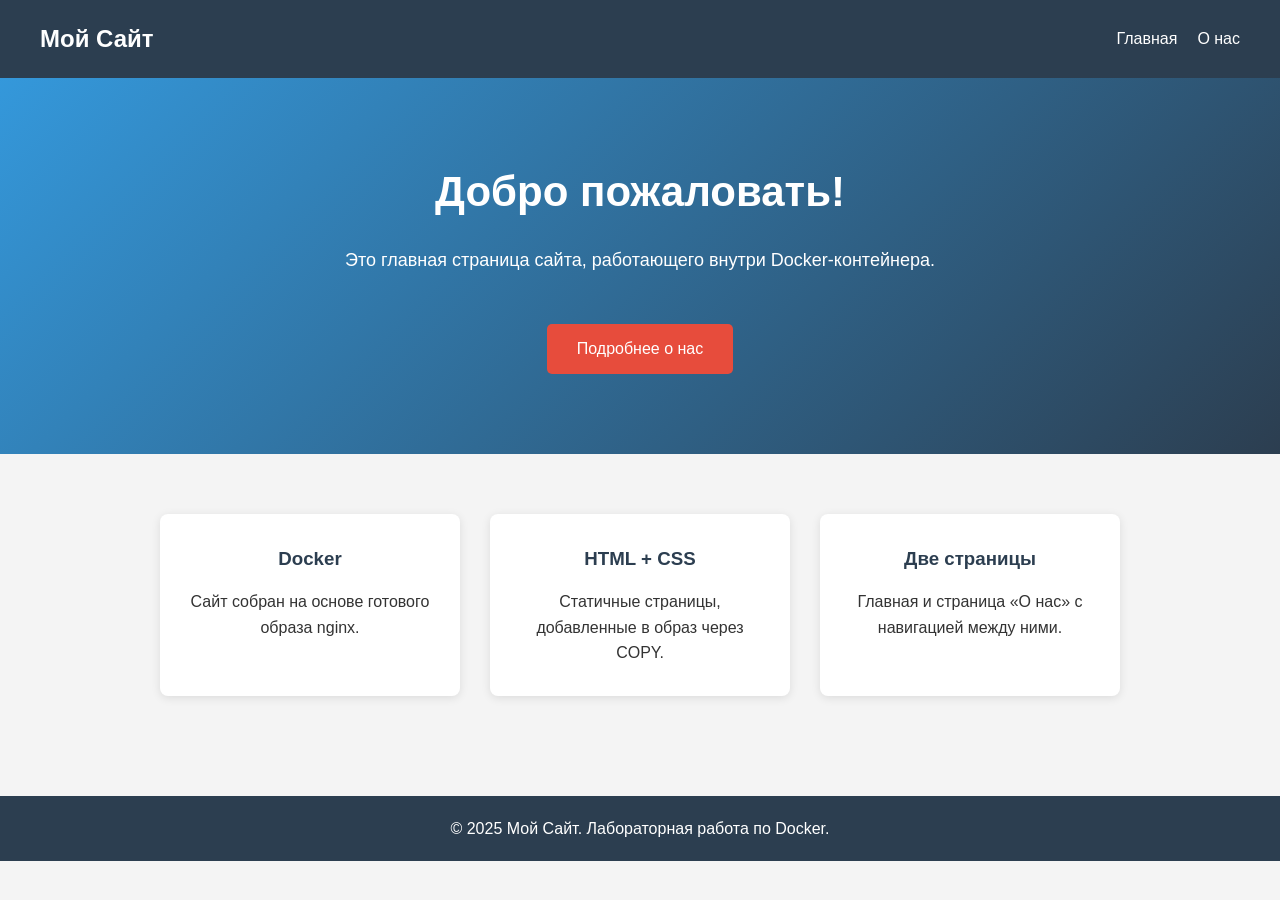
<file: index.html>
<!DOCTYPE html>
<html lang="ru">
<head>
    <meta charset="UTF-8">
    <meta name="viewport" content="width=device-width, initial-scale=1.0">
    <title>Главная — Мой Сайт</title>
    <link rel="stylesheet" href="style.css">
</head>
<body>

    <header>
        <div class="logo">Мой Сайт</div>
        <nav>
            <ul>
                <li><a href="index.html">Главная</a></li>
                <li><a href="about.html">О нас</a></li>
            </ul>
        </nav>
    </header>

    <section class="hero">
        <h1>Добро пожаловать!</h1>
        <p>Это главная страница сайта, работающего внутри Docker-контейнера.</p>
        <a href="about.html" class="btn">Подробнее о нас</a>
    </section>

    <section class="features">
        <div class="card">
            <h3>Docker</h3>
            <p>Сайт собран на основе готового образа nginx.</p>
        </div>
        <div class="card">
            <h3>HTML + CSS</h3>
            <p>Статичные страницы, добавленные в образ через COPY.</p>
        </div>
        <div class="card">
            <h3>Две страницы</h3>
            <p>Главная и страница «О нас» с навигацией между ними.</p>
        </div>
    </section>

    <footer>
        <p>&copy; 2025 Мой Сайт. Лабораторная работа по Docker.</p>
    </footer>

</body>
</html>
</file>
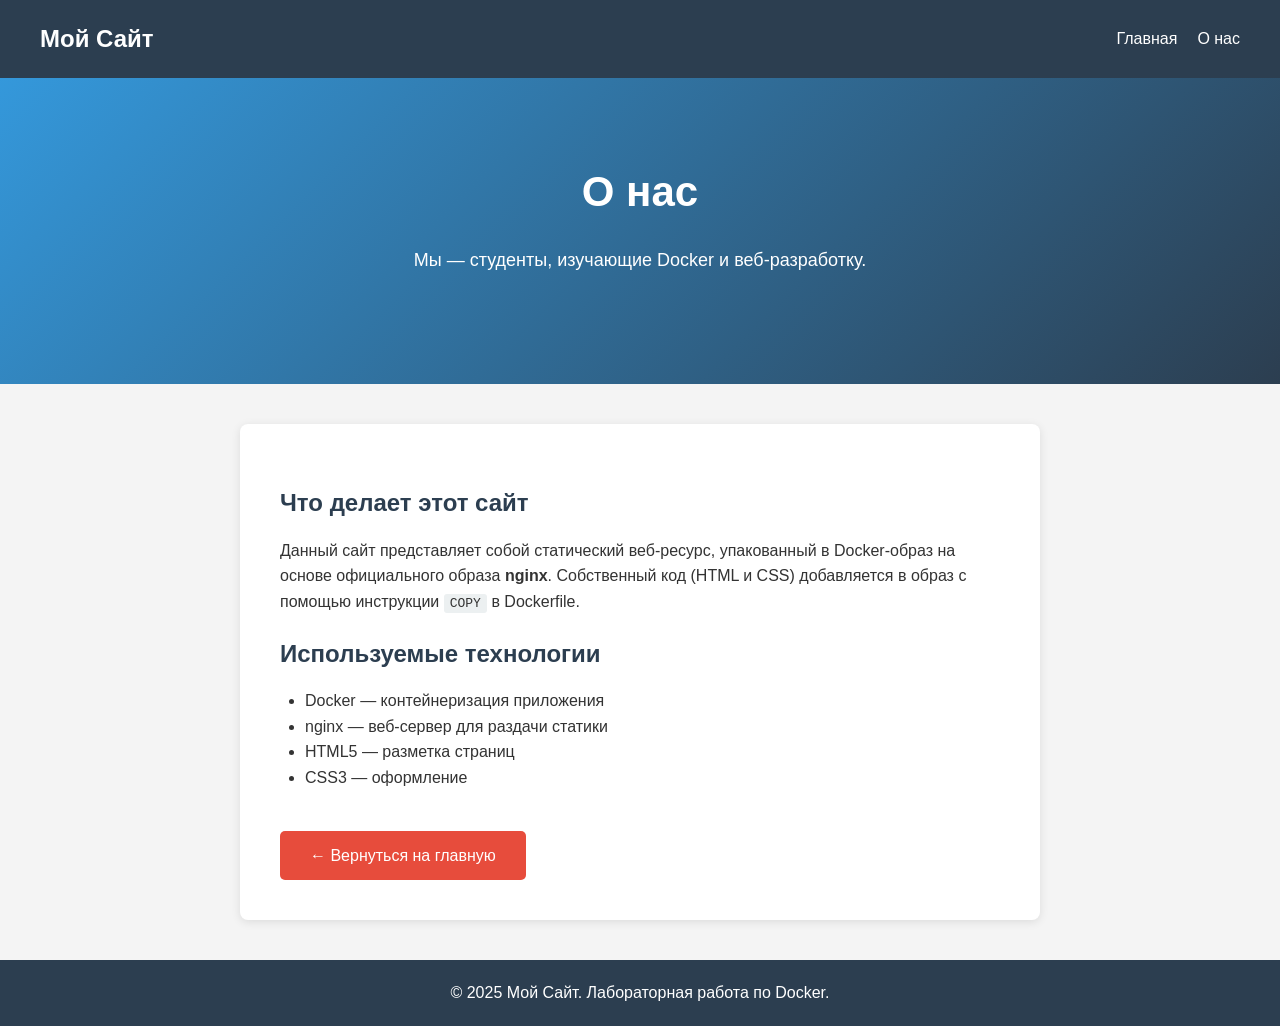
<file: about.html>
<!DOCTYPE html>
<html lang="ru">
<head>
    <meta charset="UTF-8">
    <meta name="viewport" content="width=device-width, initial-scale=1.0">
    <title>О нас — Мой Сайт</title>
    <link rel="stylesheet" href="style.css">
</head>
<body>

    <header>
        <div class="logo">Мой Сайт</div>
        <nav>
            <ul>
                <li><a href="index.html">Главная</a></li>
                <li><a href="about.html">О нас</a></li>
            </ul>
        </nav>
    </header>

    <section class="hero">
        <h1>О нас</h1>
        <p>Мы — студенты, изучающие Docker и веб-разработку.</p>
    </section>

    <section class="content">
        <h2>Что делает этот сайт</h2>
        <p>
            Данный сайт представляет собой статический веб-ресурс, упакованный
            в Docker-образ на основе официального образа <strong>nginx</strong>.
            Собственный код (HTML и CSS) добавляется в образ с помощью
            инструкции <code>COPY</code> в Dockerfile.
        </p>

        <h2>Используемые технологии</h2>
        <ul>
            <li>Docker — контейнеризация приложения</li>
            <li>nginx — веб-сервер для раздачи статики</li>
            <li>HTML5 — разметка страниц</li>
            <li>CSS3 — оформление</li>
        </ul>

        <a href="index.html" class="btn">← Вернуться на главную</a>
    </section>

    <footer>
        <p>&copy; 2025 Мой Сайт. Лабораторная работа по Docker.</p>
    </footer>

</body>
</html>
</file>
<file: style.css>
* {
    margin: 0;
    padding: 0;
    box-sizing: border-box;
}

body {
    font-family: Arial, sans-serif;
    line-height: 1.6;
    color: #333;
    background-color: #f4f4f4;
}

header {
    background-color: #2c3e50;
    color: #fff;
    padding: 20px 40px;
    display: flex;
    justify-content: space-between;
    align-items: center;
}

.logo {
    font-size: 24px;
    font-weight: bold;
}

nav ul {
    list-style: none;
    display: flex;
    gap: 20px;
}

nav a {
    color: #fff;
    text-decoration: none;
    transition: color 0.3s;
}

nav a:hover {
    color: #3498db;
}

.hero {
    background: linear-gradient(135deg, #3498db, #2c3e50);
    color: #fff;
    text-align: center;
    padding: 80px 20px;
}

.hero h1 {
    font-size: 42px;
    margin-bottom: 20px;
}

.hero p {
    font-size: 18px;
    margin-bottom: 30px;
}

.btn {
    display: inline-block;
    background-color: #e74c3c;
    color: #fff;
    padding: 12px 30px;
    text-decoration: none;
    border-radius: 5px;
    transition: background-color 0.3s;
    margin-top: 20px;
}

.btn:hover {
    background-color: #c0392b;
}

.features {
    display: flex;
    justify-content: center;
    gap: 30px;
    padding: 60px 40px;
    flex-wrap: wrap;
}

.card {
    background-color: #fff;
    border-radius: 8px;
    padding: 30px;
    width: 300px;
    text-align: center;
    box-shadow: 0 2px 10px rgba(0, 0, 0, 0.1);
    transition: transform 0.3s;
}

.card:hover {
    transform: translateY(-5px);
}

.card h3 {
    margin-bottom: 15px;
    color: #2c3e50;
}

.content {
    max-width: 800px;
    margin: 40px auto;
    background: #fff;
    padding: 40px;
    border-radius: 8px;
    box-shadow: 0 2px 10px rgba(0, 0, 0, 0.1);
}

.content h2 {
    color: #2c3e50;
    margin-bottom: 15px;
    margin-top: 20px;
}

.content p, .content ul {
    margin-bottom: 20px;
}

.content ul {
    padding-left: 25px;
}

.content code {
    background: #ecf0f1;
    padding: 2px 6px;
    border-radius: 3px;
    font-family: monospace;
}

footer {
    background-color: #2c3e50;
    color: #fff;
    text-align: center;
    padding: 20px;
    margin-top: 40px;
}
</file>
